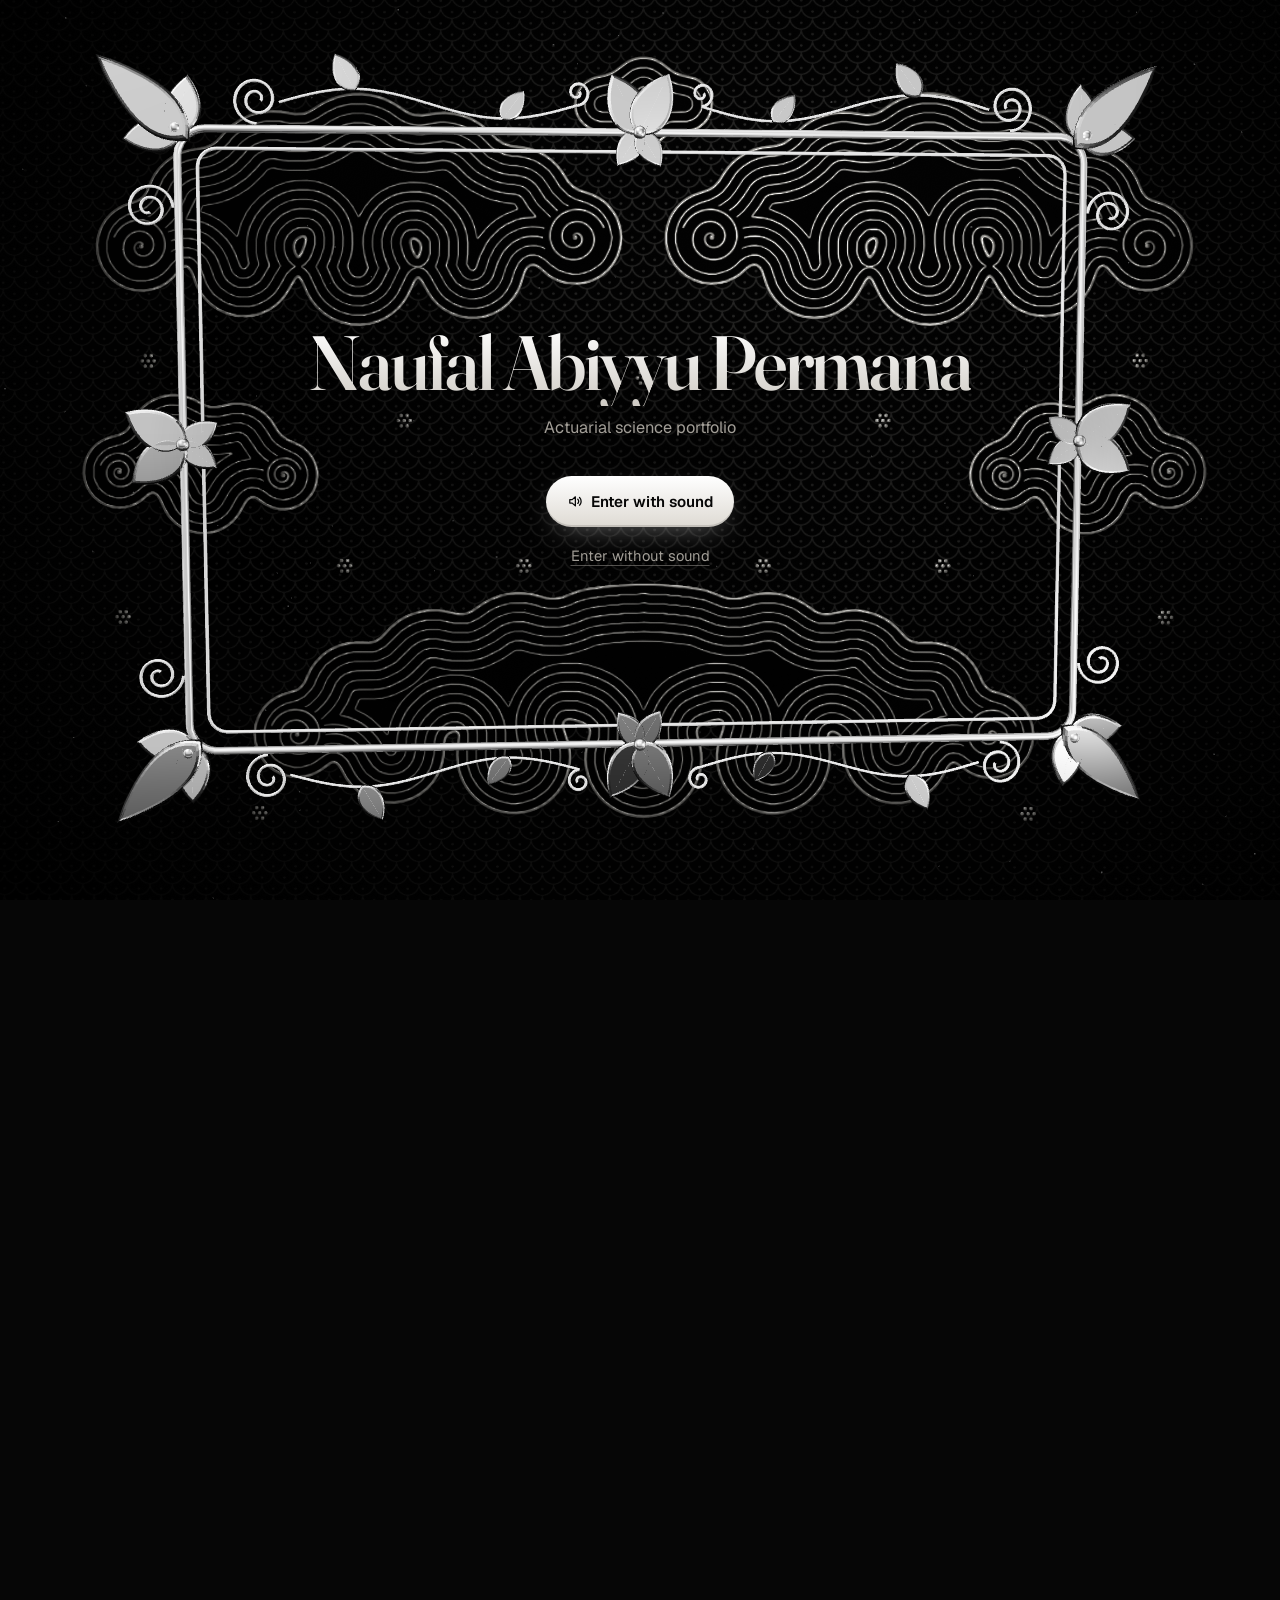
<file: index.html>
<!doctype html>
<html lang="en">
<head>
<meta charset="utf-8">
<meta name="viewport" content="width=device-width, initial-scale=1, viewport-fit=cover">
<title>Naufal Abiyyu Permana | Actuarial Science Portfolio</title>
<meta name="description" content="Portfolio of Naufal Abiyyu Permana, an Actuarial Science undergraduate at Universitas Negeri Surabaya working on extreme value theory, copula models, and time series.">
<meta name="author" content="Naufal Abiyyu Permana">
<meta name="theme-color" content="#060606">
<link rel="canonical" href="https://nap-290806.github.io/">
<meta property="og:type" content="profile">
<meta property="og:title" content="Naufal Abiyyu Permana | Actuarial Science Portfolio">
<meta property="og:description" content="Portfolio of Naufal Abiyyu Permana, an Actuarial Science undergraduate at Universitas Negeri Surabaya working on extreme value theory, copula models, and time series.">
<meta property="og:url" content="https://nap-290806.github.io/">
<meta property="og:image" content="https://nap-290806.github.io/og.jpg?v=7.1">
<meta property="og:image:width" content="1200">
<meta property="og:image:height" content="630">
<meta property="og:image:alt" content="Portfolio of Naufal Abiyyu Permana: his name and ID card over a black and white batik pattern">
<meta name="twitter:image" content="https://nap-290806.github.io/og.jpg?v=7.1">
<meta name="twitter:card" content="summary_large_image">
<link rel="icon" href="favicon.svg" type="image/svg+xml">
<link rel="preload" href="fraunces.woff2" as="font" type="font/woff2" crossorigin>
<link rel="preload" href="geist.woff2" as="font" type="font/woff2" crossorigin>
<link rel="stylesheet" href="styles.css?v=7.1">
<script>document.documentElement.classList.add('gated');setTimeout(function(){if(window.__napBooted)return;var l=document.getElementById('loader');if(l)l.parentNode.removeChild(l);var r=document.documentElement;r.classList.remove('gated');r.classList.add('no-webgl');},15000);</script>
<script type="application/ld+json">{"@context":"https://schema.org","@type":"Person","name":"Naufal Abiyyu Permana","url":"https://nap-290806.github.io/","jobTitle":"Actuarial Science undergraduate","affiliation":{"@type":"CollegeOrUniversity","name":"Universitas Negeri Surabaya"},"address":{"@type":"PostalAddress","addressLocality":"Surabaya","addressRegion":"East Java","addressCountry":"ID"},"sameAs":["https://www.linkedin.com/in/naufal-abiyyu-permana/","https://orcid.org/0009-0002-7628-0830"],"knowsAbout":["Actuarial science","Extreme value theory","Copula models","Time series analysis","Risk analysis"]}</script>
</head>
<body>
<a class="skip" href="#about">Skip to content</a>
<canvas id="scene" aria-hidden="true" data-v="7.1" data-ground="batik-ground.svg?v=7.1"></canvas>

<div id="loader" role="dialog" aria-modal="true" aria-labelledby="gate-title" aria-describedby="gate-sub">
  <div class="gate" id="gate">
    <p class="gate-name" id="gate-title">Naufal Abiyyu Permana</p>
    <p class="gate-sub" id="gate-sub">Actuarial science portfolio</p>
    <div class="gate-actions">
      <button class="btn btn-solid gate-go" type="button" id="enter-sound"><svg class="ic" viewBox="0 0 24 24" aria-hidden="true"><path d="M4 9.500v5h3.500L12 18.500v-13L7.500 9.500Z"/><path d="M15.500 9a4.200 4.200 0 0 1 0 6M18 6.500a7.800 7.800 0 0 1 0 11"/></svg><span>Enter with sound</span></button>
      <button class="gate-quiet" type="button" id="enter-quiet">Enter without sound</button>
    </div>
  </div>
  <div class="count" id="count" hidden>
    <p class="loader-num" aria-hidden="true"><span id="loader-count">0</span><span class="loader-pct">%</span></p>
    <div class="loader-bar" aria-hidden="true"><i id="loader-fill"></i></div>
    <p class="loader-note" role="status">Loading the portfolio</p>
  </div>
</div>

<header class="nav glass liquid" id="nav">
  <a class="nav-brand" href="#top" aria-label="Back to top">NAP</a>
  <nav class="liquid-track" aria-label="Sections">
    <a href="#about" draggable="false">About</a>
    <a href="#research" draggable="false">Research</a>
    <a href="#experience" draggable="false">Experience</a>
    <a href="#credentials" draggable="false">Credentials</a>
    <a href="#contact" draggable="false">Contact</a>
  </nav>
  <button class="nav-sound" type="button" id="sound" aria-pressed="true" aria-label="Sound effects"><svg class="ic" viewBox="0 0 24 24" aria-hidden="true"><path d="M4 9.500v5h3.500L12 18.500v-13L7.500 9.500Z"/><path class="snd-on" d="M15.500 9a4.200 4.200 0 0 1 0 6M18 6.500a7.800 7.800 0 0 1 0 11"/><path class="snd-off" d="m15.500 9.500 5 5m0-5-5 5"/></svg></button>
  <a class="nav-cv" href="Naufal_Abiyyu_Permana_CV.pdf" download aria-label="Download CV (PDF)"><svg class="ic" viewBox="0 0 24 24" aria-hidden="true"><path d="M12 4v11m0 0-4.5-4.5M12 15l4.5-4.5M5 19.5h14"/></svg><span>CV</span></a>
  <span class="lens" aria-hidden="true"></span>
</header>

<main>
<section class="hero" id="top" data-batik="garuda">
  <div class="wrap hero-grid">
    <div class="hero-copy">
      <h1 class="hero-name" id="hero-name"><span class="line">Naufal Abiyyu</span> <span class="line">Permana</span></h1>
      <p class="hero-lede">Actuarial science student at Universitas Negeri Surabaya. I model risk with statistics: extreme values, copulas, and time series.</p>
      <div class="hero-cta">
        <a class="btn btn-solid" href="#research" data-spring>See my research</a>
        <a class="btn glass" href="Naufal_Abiyyu_Permana_CV.pdf" download data-spring><svg class="ic" viewBox="0 0 24 24" aria-hidden="true"><path d="M12 4v11m0 0-4.5-4.5M12 15l4.5-4.5M5 19.5h14"/></svg><span>Download CV</span></a>
      </div>
      <p class="hero-open"><i aria-hidden="true"></i>Open to internships in insurance, pension funds, and risk analysis</p>
    </div>
  </div>
  <div class="lanyard" id="lanyard">
    <div class="lanyard-swing">
      <span class="strap" aria-hidden="true"></span>
      <span class="clip" aria-hidden="true"></span>
      <article class="idcard glass" aria-label="Student ID card">
        <img class="id-photo" src="profile.webp?v=7.1" width="800" height="800" alt="Portrait of Naufal Abiyyu Permana in front of the GKN Surabaya building" decoding="async">
        <div class="id-body">
          <p class="id-name">Naufal Abiyyu Permana</p>
          <p class="id-role">Actuarial Science, Universitas Negeri Surabaya</p>
          <dl class="id-meta">
            <div><dt>LinkedIn</dt><dd><a class="id-link" href="https://www.linkedin.com/in/naufal-abiyyu-permana/" target="_blank" rel="noopener" aria-label="LinkedIn profile of Naufal Abiyyu Permana (opens in a new tab)">naufal-abiyyu-permana<svg class="ic" viewBox="0 0 24 24" aria-hidden="true"><path d="M9 6h9v9M18 6 6.5 17.5"/></svg></a></dd></div>
            <div><dt>Class of</dt><dd>2028, expected</dd></div>
          </dl>
        </div>
        <span class="id-holo" aria-hidden="true"></span>
      </article>
    </div>
  </div>
</section>

<div class="marquee" aria-hidden="true"><div class="mq-track"><span>Extreme value theory</span><svg class="mq-star" viewBox="0 0 24 24" aria-hidden="true"><ellipse cx="7.6" cy="7.6" rx="5.4" ry="3" transform="rotate(45 7.6 7.6)"/><ellipse cx="16.4" cy="7.6" rx="5.4" ry="3" transform="rotate(-45 16.4 7.6)"/><ellipse cx="7.6" cy="16.4" rx="5.4" ry="3" transform="rotate(-45 7.6 16.4)"/><ellipse cx="16.4" cy="16.4" rx="5.4" ry="3" transform="rotate(45 16.4 16.4)"/><circle cx="12" cy="12" r="1.5"/></svg><span>Copula models</span><svg class="mq-star" viewBox="0 0 24 24" aria-hidden="true"><ellipse cx="7.6" cy="7.6" rx="5.4" ry="3" transform="rotate(45 7.6 7.6)"/><ellipse cx="16.4" cy="7.6" rx="5.4" ry="3" transform="rotate(-45 16.4 7.6)"/><ellipse cx="7.6" cy="16.4" rx="5.4" ry="3" transform="rotate(-45 7.6 16.4)"/><ellipse cx="16.4" cy="16.4" rx="5.4" ry="3" transform="rotate(45 16.4 16.4)"/><circle cx="12" cy="12" r="1.5"/></svg><span>Bayesian networks</span><svg class="mq-star" viewBox="0 0 24 24" aria-hidden="true"><ellipse cx="7.6" cy="7.6" rx="5.4" ry="3" transform="rotate(45 7.6 7.6)"/><ellipse cx="16.4" cy="7.6" rx="5.4" ry="3" transform="rotate(-45 16.4 7.6)"/><ellipse cx="7.6" cy="16.4" rx="5.4" ry="3" transform="rotate(-45 7.6 16.4)"/><ellipse cx="16.4" cy="16.4" rx="5.4" ry="3" transform="rotate(45 16.4 16.4)"/><circle cx="12" cy="12" r="1.5"/></svg><span>Time series</span><svg class="mq-star" viewBox="0 0 24 24" aria-hidden="true"><ellipse cx="7.6" cy="7.6" rx="5.4" ry="3" transform="rotate(45 7.6 7.6)"/><ellipse cx="16.4" cy="7.6" rx="5.4" ry="3" transform="rotate(-45 16.4 7.6)"/><ellipse cx="7.6" cy="16.4" rx="5.4" ry="3" transform="rotate(-45 7.6 16.4)"/><ellipse cx="16.4" cy="16.4" rx="5.4" ry="3" transform="rotate(45 16.4 16.4)"/><circle cx="12" cy="12" r="1.5"/></svg><span>Survival models</span><svg class="mq-star" viewBox="0 0 24 24" aria-hidden="true"><ellipse cx="7.6" cy="7.6" rx="5.4" ry="3" transform="rotate(45 7.6 7.6)"/><ellipse cx="16.4" cy="7.6" rx="5.4" ry="3" transform="rotate(-45 16.4 7.6)"/><ellipse cx="7.6" cy="16.4" rx="5.4" ry="3" transform="rotate(-45 7.6 16.4)"/><ellipse cx="16.4" cy="16.4" rx="5.4" ry="3" transform="rotate(45 16.4 16.4)"/><circle cx="12" cy="12" r="1.5"/></svg><span>Risk theory</span><svg class="mq-star" viewBox="0 0 24 24" aria-hidden="true"><ellipse cx="7.6" cy="7.6" rx="5.4" ry="3" transform="rotate(45 7.6 7.6)"/><ellipse cx="16.4" cy="7.6" rx="5.4" ry="3" transform="rotate(-45 16.4 7.6)"/><ellipse cx="7.6" cy="16.4" rx="5.4" ry="3" transform="rotate(-45 7.6 16.4)"/><ellipse cx="16.4" cy="16.4" rx="5.4" ry="3" transform="rotate(45 16.4 16.4)"/><circle cx="12" cy="12" r="1.5"/></svg><span>Interest theory</span><svg class="mq-star" viewBox="0 0 24 24" aria-hidden="true"><ellipse cx="7.6" cy="7.6" rx="5.4" ry="3" transform="rotate(45 7.6 7.6)"/><ellipse cx="16.4" cy="7.6" rx="5.4" ry="3" transform="rotate(-45 16.4 7.6)"/><ellipse cx="7.6" cy="16.4" rx="5.4" ry="3" transform="rotate(-45 7.6 16.4)"/><ellipse cx="16.4" cy="16.4" rx="5.4" ry="3" transform="rotate(45 16.4 16.4)"/><circle cx="12" cy="12" r="1.5"/></svg><span>Multiple linear regression</span><svg class="mq-star" viewBox="0 0 24 24" aria-hidden="true"><ellipse cx="7.6" cy="7.6" rx="5.4" ry="3" transform="rotate(45 7.6 7.6)"/><ellipse cx="16.4" cy="7.6" rx="5.4" ry="3" transform="rotate(-45 16.4 7.6)"/><ellipse cx="7.6" cy="16.4" rx="5.4" ry="3" transform="rotate(-45 7.6 16.4)"/><ellipse cx="16.4" cy="16.4" rx="5.4" ry="3" transform="rotate(45 16.4 16.4)"/><circle cx="12" cy="12" r="1.5"/></svg><span>Monte Carlo simulation</span><svg class="mq-star" viewBox="0 0 24 24" aria-hidden="true"><ellipse cx="7.6" cy="7.6" rx="5.4" ry="3" transform="rotate(45 7.6 7.6)"/><ellipse cx="16.4" cy="7.6" rx="5.4" ry="3" transform="rotate(-45 16.4 7.6)"/><ellipse cx="7.6" cy="16.4" rx="5.4" ry="3" transform="rotate(-45 7.6 16.4)"/><ellipse cx="16.4" cy="16.4" rx="5.4" ry="3" transform="rotate(45 16.4 16.4)"/><circle cx="12" cy="12" r="1.5"/></svg><span>Extreme value theory</span><svg class="mq-star" viewBox="0 0 24 24" aria-hidden="true"><ellipse cx="7.6" cy="7.6" rx="5.4" ry="3" transform="rotate(45 7.6 7.6)"/><ellipse cx="16.4" cy="7.6" rx="5.4" ry="3" transform="rotate(-45 16.4 7.6)"/><ellipse cx="7.6" cy="16.4" rx="5.4" ry="3" transform="rotate(-45 7.6 16.4)"/><ellipse cx="16.4" cy="16.4" rx="5.4" ry="3" transform="rotate(45 16.4 16.4)"/><circle cx="12" cy="12" r="1.5"/></svg><span>Copula models</span><svg class="mq-star" viewBox="0 0 24 24" aria-hidden="true"><ellipse cx="7.6" cy="7.6" rx="5.4" ry="3" transform="rotate(45 7.6 7.6)"/><ellipse cx="16.4" cy="7.6" rx="5.4" ry="3" transform="rotate(-45 16.4 7.6)"/><ellipse cx="7.6" cy="16.4" rx="5.4" ry="3" transform="rotate(-45 7.6 16.4)"/><ellipse cx="16.4" cy="16.4" rx="5.4" ry="3" transform="rotate(45 16.4 16.4)"/><circle cx="12" cy="12" r="1.5"/></svg><span>Bayesian networks</span><svg class="mq-star" viewBox="0 0 24 24" aria-hidden="true"><ellipse cx="7.6" cy="7.6" rx="5.4" ry="3" transform="rotate(45 7.6 7.6)"/><ellipse cx="16.4" cy="7.6" rx="5.4" ry="3" transform="rotate(-45 16.4 7.6)"/><ellipse cx="7.6" cy="16.4" rx="5.4" ry="3" transform="rotate(-45 7.6 16.4)"/><ellipse cx="16.4" cy="16.4" rx="5.4" ry="3" transform="rotate(45 16.4 16.4)"/><circle cx="12" cy="12" r="1.5"/></svg><span>Time series</span><svg class="mq-star" viewBox="0 0 24 24" aria-hidden="true"><ellipse cx="7.6" cy="7.6" rx="5.4" ry="3" transform="rotate(45 7.6 7.6)"/><ellipse cx="16.4" cy="7.6" rx="5.4" ry="3" transform="rotate(-45 16.4 7.6)"/><ellipse cx="7.6" cy="16.4" rx="5.4" ry="3" transform="rotate(-45 7.6 16.4)"/><ellipse cx="16.4" cy="16.4" rx="5.4" ry="3" transform="rotate(45 16.4 16.4)"/><circle cx="12" cy="12" r="1.5"/></svg><span>Survival models</span><svg class="mq-star" viewBox="0 0 24 24" aria-hidden="true"><ellipse cx="7.6" cy="7.6" rx="5.4" ry="3" transform="rotate(45 7.6 7.6)"/><ellipse cx="16.4" cy="7.6" rx="5.4" ry="3" transform="rotate(-45 16.4 7.6)"/><ellipse cx="7.6" cy="16.4" rx="5.4" ry="3" transform="rotate(-45 7.6 16.4)"/><ellipse cx="16.4" cy="16.4" rx="5.4" ry="3" transform="rotate(45 16.4 16.4)"/><circle cx="12" cy="12" r="1.5"/></svg><span>Risk theory</span><svg class="mq-star" viewBox="0 0 24 24" aria-hidden="true"><ellipse cx="7.6" cy="7.6" rx="5.4" ry="3" transform="rotate(45 7.6 7.6)"/><ellipse cx="16.4" cy="7.6" rx="5.4" ry="3" transform="rotate(-45 16.4 7.6)"/><ellipse cx="7.6" cy="16.4" rx="5.4" ry="3" transform="rotate(-45 7.6 16.4)"/><ellipse cx="16.4" cy="16.4" rx="5.4" ry="3" transform="rotate(45 16.4 16.4)"/><circle cx="12" cy="12" r="1.5"/></svg><span>Interest theory</span><svg class="mq-star" viewBox="0 0 24 24" aria-hidden="true"><ellipse cx="7.6" cy="7.6" rx="5.4" ry="3" transform="rotate(45 7.6 7.6)"/><ellipse cx="16.4" cy="7.6" rx="5.4" ry="3" transform="rotate(-45 16.4 7.6)"/><ellipse cx="7.6" cy="16.4" rx="5.4" ry="3" transform="rotate(-45 7.6 16.4)"/><ellipse cx="16.4" cy="16.4" rx="5.4" ry="3" transform="rotate(45 16.4 16.4)"/><circle cx="12" cy="12" r="1.5"/></svg><span>Multiple linear regression</span><svg class="mq-star" viewBox="0 0 24 24" aria-hidden="true"><ellipse cx="7.6" cy="7.6" rx="5.4" ry="3" transform="rotate(45 7.6 7.6)"/><ellipse cx="16.4" cy="7.6" rx="5.4" ry="3" transform="rotate(-45 16.4 7.6)"/><ellipse cx="7.6" cy="16.4" rx="5.4" ry="3" transform="rotate(-45 7.6 16.4)"/><ellipse cx="16.4" cy="16.4" rx="5.4" ry="3" transform="rotate(45 16.4 16.4)"/><circle cx="12" cy="12" r="1.5"/></svg><span>Monte Carlo simulation</span><svg class="mq-star" viewBox="0 0 24 24" aria-hidden="true"><ellipse cx="7.6" cy="7.6" rx="5.4" ry="3" transform="rotate(45 7.6 7.6)"/><ellipse cx="16.4" cy="7.6" rx="5.4" ry="3" transform="rotate(-45 16.4 7.6)"/><ellipse cx="7.6" cy="16.4" rx="5.4" ry="3" transform="rotate(-45 7.6 16.4)"/><ellipse cx="16.4" cy="16.4" rx="5.4" ry="3" transform="rotate(45 16.4 16.4)"/><circle cx="12" cy="12" r="1.5"/></svg></div></div>

<section class="sec" id="about" data-batik="kawung">
  <div class="wrap">
    <h2 class="h2" data-reveal>About</h2>
    <div class="about-grid">
      <div class="panel glass about-text" data-reveal>
        <p class="lead">I'm a fifth-semester Actuarial Science undergraduate at Universitas Negeri Surabaya (UNESA), expected to graduate in January 2028.</p>
        <p>My current research applies extreme value theory and copula models to climate extremes. In UNESA's 2026 Academic Research Mobility Program I fitted GEV distributions to seasonal temperature maxima from seven West Java stations and compared a Gaussian copula with a Dynamic Copula Bayesian Network. I wrote the manuscript as first author, and it is now under peer review.</p>
        <p>I work mainly in Python and R, with Excel, SPSS, and LaTeX alongside. I plan to sit the Society of Actuaries of Indonesia (PAI) exams, and I'm looking for internships in life and general insurance, pension funds, or risk analysis and financial system stability.</p>
      </div>
      <dl class="facts">
        <div class="fact glass" data-reveal data-spring><dt><span class="fact-v">3.89</span><span class="fact-u">/ 4.00</span></dt><dd>GPA, with A grades in Actuarial Mathematics, Life Insurance, Survival Models, and Risk Theory</dd></div>
        <div class="fact glass" data-reveal data-spring><dt><span class="fact-v">5th</span><span class="fact-u">semester</span></dt><dd>of the Actuarial Science program at Universitas Negeri Surabaya</dd></div>
        <div class="fact glass" data-reveal data-spring><dt><span class="fact-v">Jan 2028</span></dt><dd>expected graduation</dd></div>
        <div class="fact glass" data-reveal data-spring><dt><span class="fact-v">Surabaya</span></dt><dd>East Java, Indonesia</dd></div>
      </dl>
    </div>
  </div>
</section>

<section class="sec" id="research" data-batik="parang">
  <div class="wrap">
    <div class="sec-head">
      <h2 class="h2" data-reveal>Research and analysis</h2>
      
<div class="tabs glass liquid">
  <div class="liquid-track" role="tablist" aria-label="Research and competitions">
    <button class="tab" type="button" role="tab" id="tab-research" aria-controls="panel-research" aria-selected="true" tabindex="0">Research (5)</button><button class="tab" type="button" role="tab" id="tab-competitions" aria-controls="panel-competitions" aria-selected="false" tabindex="-1">Competitions (2)</button>
  </div>
  <span class="lens" aria-hidden="true"></span>
</div>
    </div>
    <div class="cards" role="tabpanel" id="panel-research" aria-labelledby="tab-research">
<article class="card glass card-feature" data-spring data-reveal data-card="copula">
  <p class="card-kind">First-author manuscript, under peer review</p>
  <h3 class="card-title">Joint temperature extremes across West Java</h3>
  <p class="card-sum">Do hot extremes at one West Java station tell you about the others? I fitted GEV distributions station by station, then compared a Gaussian copula with a Dynamic Copula Bayesian Network.</p>
  <p class="fig"><span class="fig-v">98.8%</span><span class="fig-l">of 500 bootstrap resamples recovered the Bandung-Sukabumi link</span></p>
  <ul class="tags"><li>Extreme value theory</li><li>Copulas</li><li>Bayesian networks</li><li>Bootstrap</li></ul>
  <button class="card-more" type="button" data-open="copula" aria-haspopup="dialog">Read the details</button>
</article>
<article class="card glass" data-spring data-reveal data-card="varima">
  <p class="card-kind">Co-authored manuscript, prepared for Jurnal Gaussian</p>
  <h3 class="card-title">Forecasting US inflation and unemployment with VARIMA</h3>
  <p class="card-sum">A two-stage VARIMA model on monthly consumer price and unemployment data from FRED, framed around SDG 1 (no poverty).</p>
  <p class="fig"><span class="fig-v">244</span><span class="fig-l">monthly observations, January 2006 to April 2026</span></p>
  <ul class="tags"><li>Time series</li><li>VARIMA</li><li>Granger causality</li></ul>
  <button class="card-more" type="button" data-open="varima" aria-haspopup="dialog">Read the details</button>
</article>
<article class="card glass" data-spring data-reveal data-card="pension">
  <p class="card-kind">Team paper, Actuarial Insight Competition 2026</p>
  <h3 class="card-title">Is a fully funded pension plan enough for its members?</h3>
  <p class="card-sum">Benefit adequacy in Dana Pensiun Bank Indonesia Iuran Pasti (DAPENBI IP), a defined-contribution plan, measured for individual participants instead of the fund as a whole.</p>
  <p class="fig"><span class="fig-v">26.7%</span><span class="fig-l">adequacy ratio for a representative staff member retiring at 46</span></p>
  <ul class="tags"><li>Pension funds</li><li>Monte Carlo simulation</li><li>Mortality tables</li></ul>
  <button class="card-more" type="button" data-open="pension" aria-haspopup="dialog">Read the details</button>
</article>
<article class="card glass" data-spring data-reveal data-card="poverty">
  <p class="card-kind">Sole-author manuscript</p>
  <h3 class="card-title">Poverty rates across Indonesia's 38 provinces</h3>
  <p class="card-sum">An exploratory analysis of the March 2026 provincial poverty headcount ratio from Statistics Indonesia (BPS), asking which summary statistic describes it fairly.</p>
  <p class="fig"><span class="fig-v">1.48</span><span class="fig-l">skewness of the raw data, cut to 0.36 by a log transformation</span></p>
  <ul class="tags"><li>Exploratory data analysis</li><li>Robust estimators</li><li>Outlier detection</li></ul>
  <button class="card-more" type="button" data-open="poverty" aria-haspopup="dialog">Read the details</button>
</article>
<article class="card glass" data-spring data-reveal data-card="bbca">
  <p class="card-kind">Individual course project, Linear Regression</p>
  <h3 class="card-title">What moves BBCA's share price?</h3>
  <p class="card-sum">A multiple linear regression of Bank Central Asia's quarterly share price on PER, ROE, EPS, and the IDR/USD exchange rate.</p>
  <p class="fig"><span class="fig-v">79.7%</span><span class="fig-l">of variance explained over 31 quarters (adjusted R² = 0.797)</span></p>
  <ul class="tags"><li>Multiple linear regression</li><li>Model diagnostics</li></ul>
  <button class="card-more" type="button" data-open="bbca" aria-haspopup="dialog">Read the details</button>
</article></div>
    <div class="cards" role="tabpanel" id="panel-competitions" aria-labelledby="tab-competitions" hidden>
<article class="card glass" data-spring data-reveal data-card="kec">
  <p class="card-kind">Top 10, Regional Surabaya, Komunita Economics Championship 2026</p>
  <h3 class="card-title">Highest and best use of a state-owned plot in Surabaya</h3>
  <p class="card-sum">A desk analysis of Aset Embong Kaliasin, a plot on Jl. Basuki Rahmat managed by LMAN, written by team BIMASAKTI for a competition held by the Ministry of Finance with LMAN and DJKN.</p>
  <p class="fig"><span class="fig-v">6,118 m²</span><span class="fig-l">ex-BPPN plot tested against six possible uses</span></p>
  <ul class="tags"><li>Asset management</li><li>Feasibility study</li></ul>
  <button class="card-more" type="button" data-open="kec" aria-haspopup="dialog">Read the details</button>
</article>
<article class="card glass" data-spring data-reveal data-card="digivathon">
  <p class="card-kind">Finalist, DIGIVATHON 2026</p>
  <h3 class="card-title">Sabilulungan, an online-to-offline retail strategy</h3>
  <p class="card-sum">A digital business case for TASCO Minimart in Tasikmalaya, built on MSME partnerships, for the competition run by DIGNITY at Universitas Pendidikan Indonesia.</p>
  <p class="fig"><span class="fig-v">8</span><span class="fig-l">finalist teams reached the final pitching round</span></p>
  <ul class="tags"><li>Financial forecasting</li><li>Market sizing</li></ul>
  <button class="card-more" type="button" data-open="digivathon" aria-haspopup="dialog">Read the details</button>
</article></div>
    
<template id="tpl-copula">
  <p class="sheet-kind">First-author manuscript, under peer review. July to September 2026</p>
  <h3 class="sheet-title">Joint temperature extremes across West Java</h3>
  <p class="sheet-sum">Do hot extremes at one West Java station tell you about the others? I fitted GEV distributions station by station, then compared a Gaussian copula with a Dynamic Copula Bayesian Network.</p>
  <p class="fig fig-sheet"><span class="fig-v">98.8%</span><span class="fig-l">of 500 bootstrap resamples recovered the Bandung-Sukabumi link</span></p>
  <ul class="sheet-points"><li>Fitted GEV distributions to 52 seasonal block maxima per station, taken from 26 years of NASA POWER daily temperature data across 7 stations. All 7 passed Kolmogorov-Smirnov tests (p &gt; 0.69).</li><li>Built a Gaussian copula baseline and a Dynamic Copula Bayesian Network in Python: hill-climbing with BIC, 4 copula families, 3 time slices. The learned network kept 9 edges out of 21 station pairs.</li><li>Checked stability with 500 bootstrap replications (mean 9.09 edges, SD 1.02).</li><li>Estimated 2, 5, and 10-year return levels.</li><li>Carried out in the Academic Research Mobility Program at Universitas Negeri Surabaya. The manuscript passed editorial desk review and is now under peer review.</li></ul>
  <p class="sheet-tools"><span>Tools</span> Python (pandas, NumPy, SciPy, statsmodels, NetworkX, Matplotlib)</p>
</template>
<template id="tpl-varima">
  <p class="sheet-kind">Co-authored manuscript, prepared for Jurnal Gaussian. November 2026</p>
  <h3 class="sheet-title">Forecasting US inflation and unemployment with VARIMA</h3>
  <p class="sheet-sum">A two-stage VARIMA model on monthly consumer price and unemployment data from FRED, framed around SDG 1 (no poverty).</p>
  <p class="fig fig-sheet"><span class="fig-v">244</span><span class="fig-l">monthly observations, January 2006 to April 2026</span></p>
  <ul class="sheet-points"><li>Data: CPIAUCSL and UNRATE from FRED (Federal Reserve Bank of St. Louis), both seasonally adjusted.</li><li>Chose ARIMA(1,1,3) for CPI and ARIMA(0,1,0) for unemployment by BIC, then fitted a VAR(1) on the innovations.</li><li>Trained on 195 observations (January 2006 to March 2022) and evaluated on 49 (April 2022 to April 2026).</li><li>Ran ADF tests, stability checks, residual diagnostics, Granger causality, and impulse responses with 2,000 bootstrap draws, then produced a 12-month forecast.</li><li>First of three authors. The whole analysis runs from a single R script with a fixed seed, so the numbers reproduce exactly.</li></ul>
  <p class="sheet-tools"><span>Tools</span> R (ggplot2, patchwork)</p>
</template>
<template id="tpl-pension">
  <p class="sheet-kind">Team paper, Actuarial Insight Competition 2026. September 2026</p>
  <h3 class="sheet-title">Is a fully funded pension plan enough for its members?</h3>
  <p class="sheet-sum">Benefit adequacy in Dana Pensiun Bank Indonesia Iuran Pasti (DAPENBI IP), a defined-contribution plan, measured for individual participants instead of the fund as a whole.</p>
  <p class="fig fig-sheet"><span class="fig-v">26.7%</span><span class="fig-l">adequacy ratio for a representative staff member retiring at 46</span></p>
  <ul class="sheet-points"><li>Sources: audited financial statements for 2021 to 2025, the 2025 published report, Indonesian Mortality Table IV (AAJI, 2019), and official inflation and interest rate data.</li><li>Individual member data is not public, so the analysis uses three representative profiles: staff retiring at 46, officials retiring at 58, and staff appointed before 2015 on the old contribution rate.</li><li>Projected balances at retirement of Rp2.16 billion, Rp6.80 billion, and Rp2.56 billion, against living needs with present values of Rp8.09 billion, Rp12.54 billion, and Rp11.71 billion. Adequacy ratios: 26.7%, 54.2%, and 21.8%.</li><li>A 10,000-path Monte Carlo simulation put the probability of a benefit shortfall at 99.99% for the staff profile and 95.4% for officials.</li><li>The proposed package (auto-escalating voluntary contributions, targeted employer top-ups for early retirees, and phased annuitization) lifts adequacy to 42.3% for staff and 75.7% for officials.</li><li>Written with two teammates as team Triple Kids Sigma.</li></ul>
  
</template>
<template id="tpl-poverty">
  <p class="sheet-kind">Sole-author manuscript. 2026</p>
  <h3 class="sheet-title">Poverty rates across Indonesia's 38 provinces</h3>
  <p class="sheet-sum">An exploratory analysis of the March 2026 provincial poverty headcount ratio from Statistics Indonesia (BPS), asking which summary statistic describes it fairly.</p>
  <p class="fig fig-sheet"><span class="fig-v">1.48</span><span class="fig-l">skewness of the raw data, cut to 0.36 by a log transformation</span></p>
  <ul class="sheet-points"><li>The distribution is right-skewed: mean 10.09%, median 9.14%.</li><li>Papua Tengah (30.41%) and Papua Pegunungan (26.34%) sit above the upper fence of 22.33%.</li><li>A logarithmic transformation from Tukey's ladder of powers reduced skewness to 0.36 and removed both outliers.</li><li>Robust centers ranged from 9.14% to 9.61%, and the scaled median absolute deviation (4.97) was smaller than the standard deviation (6.24). The median or a trimmed mean therefore summarizes provincial poverty better than the mean.</li><li>Calculated by hand and verified in R.</li></ul>
  <p class="sheet-tools"><span>Tools</span> R</p>
</template>
<template id="tpl-bbca">
  <p class="sheet-kind">Individual course project, Linear Regression. December 2025</p>
  <h3 class="sheet-title">What moves BBCA's share price?</h3>
  <p class="sheet-sum">A multiple linear regression of Bank Central Asia's quarterly share price on PER, ROE, EPS, and the IDR/USD exchange rate.</p>
  <p class="fig fig-sheet"><span class="fig-v">79.7%</span><span class="fig-l">of variance explained over 31 quarters (adjusted R² = 0.797)</span></p>
  <ul class="sheet-points"><li>Covered 31 quarters, from Q1 2018 to Q3 2025.</li><li>All four predictors were significant at 5% (F = 30.39, p &lt; 0.001). PER, ROE, and IDR/USD had positive effects and EPS a negative one.</li><li>Ran Shapiro-Wilk, Breusch-Pagan, VIF (all below 3.3), and Durbin-Watson diagnostics.</li><li>Flagged positive autocorrelation (DW = 1.24) and proposed Newey-West standard errors as the remedy.</li></ul>
  <p class="sheet-tools"><span>Tools</span> R, IBM SPSS Statistics</p>
</template>
<template id="tpl-kec">
  <p class="sheet-kind">Top 10, Regional Surabaya, Komunita Economics Championship 2026. October 2026</p>
  <h3 class="sheet-title">Highest and best use of a state-owned plot in Surabaya</h3>
  <p class="sheet-sum">A desk analysis of Aset Embong Kaliasin, a plot on Jl. Basuki Rahmat managed by LMAN, written by team BIMASAKTI for a competition held by the Ministry of Finance with LMAN and DJKN.</p>
  <p class="fig fig-sheet"><span class="fig-v">6,118 m²</span><span class="fig-l">ex-BPPN plot tested against six possible uses</span></p>
  <ul class="sheet-points"><li>Co-wrote a 22-page Highest and Best Use analysis that tested six uses against Surabaya's spatial plans (RTRW, RDTR), BPS data, and PMK 144/2020.</li><li>Proposed two phases: interim parking and MSME food containers under a lease, then a mixed-use Kaliasin Hub under a utilization partnership.</li><li>Reported the asset value only as a rough indication, because no official valuation was available.</li><li>Checked the plan on site and presented it in a five-step Asset Storytelling video.</li><li>The team reached the top 10 of Regional Surabaya and advanced to Preliminary Round 2.</li></ul>
  
</template>
<template id="tpl-digivathon">
  <p class="sheet-kind">Finalist, DIGIVATHON 2026. August 2026</p>
  <h3 class="sheet-title">Sabilulungan, an online-to-offline retail strategy</h3>
  <p class="sheet-sum">A digital business case for TASCO Minimart in Tasikmalaya, built on MSME partnerships, for the competition run by DIGNITY at Universitas Pendidikan Indonesia.</p>
  <p class="fig fig-sheet"><span class="fig-v">8</span><span class="fig-l">finalist teams reached the final pitching round</span></p>
  <ul class="sheet-points"><li>Served as CFO and data analyst in a three-person team.</li><li>Co-built the CAPEX plan, revenue projections, and TAM-SAM-SOM market sizing for the strategic proposal and pitch deck.</li></ul>
  
</template>
  </div>
</section>

<section class="sec" id="experience" data-batik="truntum">
  <div class="wrap">
    <h2 class="h2" data-reveal>Experience and education</h2>
    <div class="exp-grid">
      <ol class="timeline">
        <li class="tl-item glass" data-reveal data-spring><p class="tl-when">February 2026 to present</p><h3 class="tl-role">Member, Regional Surabaya</h3><p class="tl-org">Komunita Kemenkeu</p><p class="tl-text">Komunitas #UangKita is the Ministry of Finance community for state finance literacy. Through it I took part in KEC 2026 and the Economic Insight Series group discussion with Bank Indonesia.</p></li>
        <li class="tl-item glass" data-reveal data-spring><p class="tl-when">July to September 2026</p><h3 class="tl-role">Undergraduate Researcher</h3><p class="tl-org">Universitas Negeri Surabaya, Academic Research Mobility Program</p><p class="tl-text">Modeled joint temperature extremes across seven West Java stations and wrote the manuscript as first author.</p></li>
        <li class="tl-item glass" data-reveal data-spring><p class="tl-when">April to May 2026</p><h3 class="tl-role">Financial Mathematics Tutor</h3><p class="tl-org">HMP Sains Aktuaria UNESA, SMART 2026</p><p class="tl-text">Selected on academic merit to tutor first-year actuarial students in a four-week review program. Covered interest, time value of money, annuities, amortization and sinking fund schedules, and yield rates.</p></li>
        <li class="tl-item glass" data-reveal data-spring><p class="tl-when">January to April 2026</p><h3 class="tl-role">Academic Assistant, Program Accreditation</h3><p class="tl-org">Universitas Negeri Surabaya</p><p class="tl-text">Drafted semester learning plans, assessment rubrics, and exam blueprints with faculty. The program earned a &quot;Baik&quot; (Good) rating from LAMSAMA, valid from April 2026 to March 2031.</p></li>
      </ol>
      <aside class="panel glass edu" data-reveal>
        <p class="tl-when">August 2024 to January 2028 (expected)</p>
        <h3 class="tl-role">Universitas Negeri Surabaya</h3>
        <p class="tl-org">Bachelor of Science in Actuarial Science</p>
        <p class="edu-gpa"><span>3.89 / 4.00</span> GPA</p>
        <p class="tl-text"><strong>Relevant coursework.</strong> Actuarial Mathematics, Actuarial Financial Mathematics, Life Insurance, Survival Models, Risk Theory, Stochastic Processes, Time Series Analysis, Linear Regression, Mathematical Statistics, Actuarial Accounting.</p>
      </aside>
    </div>
  </div>
</section>

<section class="sec" id="credentials" data-batik="megamendung">
  <div class="wrap">
    <div class="sec-head">
      <h2 class="h2" data-reveal>Credentials</h2>
      
<div class="tabs glass liquid">
  <div class="liquid-track" role="tablist" aria-label="Credentials">
    <button class="tab" type="button" role="tab" id="tab-certs" aria-controls="panel-certs" aria-selected="true" tabindex="0">Certifications</button><button class="tab" type="button" role="tab" id="tab-finance" aria-controls="panel-finance" aria-selected="false" tabindex="-1"><span class="t-long">Finance sector training</span><span class="t-short">Finance</span></button><button class="tab" type="button" role="tab" id="tab-awards" aria-controls="panel-awards" aria-selected="false" tabindex="-1"><span class="t-long">Roles and awards</span><span class="t-short">Roles &amp; awards</span></button>
  </div>
  <span class="lens" aria-hidden="true"></span>
</div>
    </div>
    
    <div class="cred" role="tabpanel" id="panel-certs" aria-labelledby="tab-certs">
      <div class="cert-grid">
<button class="cert glass" type="button" data-spring data-reveal data-zoom="cert-iblu-full.webp?v=7.1" data-w="2000" data-h="1414" data-title="Certified Data Analyst Using Microsoft Excel" data-meta="IBLU Academy, October 2026. Certificate ID HOVc-jqx4">
  <span class="cert-img"><img src="cert-iblu.webp?v=7.1" srcset="cert-iblu.webp?v=7.1 640w, cert-iblu-full.webp?v=7.1 2000w" sizes="(max-width: 640px) 46vw, 300px" width="640" height="452" loading="lazy" decoding="async" alt="Certificate: Certified Data Analyst Using Microsoft Excel"></span>
  <span class="cert-title">Certified Data Analyst Using Microsoft Excel</span>
  <span class="cert-meta">IBLU Academy, October 2026. Certificate ID HOVc-jqx4</span>
</button>
<button class="cert glass" type="button" data-spring data-reveal data-zoom="cert-aws-full.webp?v=7.1" data-w="2000" data-h="1545" data-title="AWS Cloud Practitioner Essentials" data-meta="AWS Training &amp; Certification, course completion, July 2026">
  <span class="cert-img"><img src="cert-aws.webp?v=7.1" srcset="cert-aws.webp?v=7.1 640w, cert-aws-full.webp?v=7.1 2000w" sizes="(max-width: 640px) 46vw, 300px" width="640" height="495" loading="lazy" decoding="async" alt="Certificate: AWS Cloud Practitioner Essentials"></span>
  <span class="cert-title">AWS Cloud Practitioner Essentials</span>
  <span class="cert-meta">AWS Training &amp; Certification, course completion, July 2026</span>
</button></div>
      <ul class="cred-list panel glass" data-tabitem><li><span class="cred-a">Seven Anthropic courses</span><span class="cred-b">AI Fluency (for Students, for Educators, for Small Businesses), Claude 101, Claude Code 101, Claude Platform 101, Introduction to Claude Cowork. 2026</span></li><li><span class="cred-a">Public Speaking for Beginners</span><span class="cred-b">Grownesa, Universitas Negeri Surabaya. September 2026</span></li><li><span class="cred-a">Public Speaking: Master Your Voice</span><span class="cred-b">Motiva Center. July 2026</span></li></ul>
    </div>
    <div class="cred" role="tabpanel" id="panel-finance" aria-labelledby="tab-finance" hidden>
      <div class="cert-grid">
<button class="cert glass" type="button" data-spring data-reveal data-zoom="cert-ojk-full.webp?v=7.1" data-w="1240" data-h="1753" data-title="Risk &amp; Governance Summit 2026" data-meta="Financial Services Authority (OJK), Jakarta, July 2026">
  <span class="cert-img"><img src="cert-ojk.webp?v=7.1" srcset="cert-ojk.webp?v=7.1 640w, cert-ojk-full.webp?v=7.1 1240w" sizes="(max-width: 640px) 46vw, 300px" width="640" height="905" loading="lazy" decoding="async" alt="Certificate: Risk &amp; Governance Summit 2026"></span>
  <span class="cert-title">Risk &amp; Governance Summit 2026</span>
  <span class="cert-meta">Financial Services Authority (OJK), Jakarta, July 2026</span>
</button>
<button class="cert glass" type="button" data-spring data-reveal data-zoom="cert-lps-full.webp?v=7.1" data-w="1600" data-h="1132" data-title="LPS Call for Research 2026" data-meta="Banking research writing seminar, Indonesia Deposit Insurance Corporation (LPS), July 2026">
  <span class="cert-img"><img src="cert-lps.webp?v=7.1" srcset="cert-lps.webp?v=7.1 640w, cert-lps-full.webp?v=7.1 1600w" sizes="(max-width: 640px) 46vw, 300px" width="640" height="453" loading="lazy" decoding="async" alt="Certificate: LPS Call for Research 2026"></span>
  <span class="cert-title">LPS Call for Research 2026</span>
  <span class="cert-meta">Banking research writing seminar, Indonesia Deposit Insurance Corporation (LPS), July 2026</span>
</button>
<button class="cert glass" type="button" data-spring data-reveal data-zoom="cert-idei-full.webp?v=7.1" data-w="1491" data-h="1055" data-title="National Seminar on Bank Resolution and the LPS Policy Guarantee Program" data-meta="IDEI with LPS, September 2026">
  <span class="cert-img"><img src="cert-idei.webp?v=7.1" srcset="cert-idei.webp?v=7.1 640w, cert-idei-full.webp?v=7.1 1491w" sizes="(max-width: 640px) 46vw, 300px" width="640" height="453" loading="lazy" decoding="async" alt="Certificate: National Seminar on Bank Resolution and the LPS Policy Guarantee Program"></span>
  <span class="cert-title">National Seminar on Bank Resolution and the LPS Policy Guarantee Program</span>
  <span class="cert-meta">IDEI with LPS, September 2026</span>
</button>
<button class="cert glass" type="button" data-spring data-reveal data-zoom="cert-eis-full.webp?v=7.1" data-w="1240" data-h="878" data-title="Economic Insight Series" data-meta="Komunita Regional Surabaya with Bank Indonesia, August 2026">
  <span class="cert-img"><img src="cert-eis.webp?v=7.1" srcset="cert-eis.webp?v=7.1 640w, cert-eis-full.webp?v=7.1 1240w" sizes="(max-width: 640px) 46vw, 300px" width="640" height="453" loading="lazy" decoding="async" alt="Certificate: Economic Insight Series"></span>
  <span class="cert-title">Economic Insight Series</span>
  <span class="cert-meta">Komunita Regional Surabaya with Bank Indonesia, August 2026</span>
</button></div>
      <ul class="cred-list panel glass" data-tabitem><li><span class="cred-a">LPS Call for Research 2026, insurance research writing seminar</span><span class="cred-b">Indonesia Deposit Insurance Corporation (LPS). July 2026</span></li><li><span class="cred-a">Capital Market School, three sessions</span><span class="cred-b">Indonesia Stock Exchange (IDX). June to July 2026</span></li><li><span class="cred-a">Actuarial Skill 2026, &quot;Risk to Reality&quot;</span><span class="cred-b">HMP Sains Aktuaria UNESA. June 2026</span></li><li><span class="cred-a">Industry visits</span><span class="cred-b">Financial Services Authority (OJK) and Indonesia Deposit Insurance Corporation (LPS)</span></li></ul>
    </div>
    <div class="cred" role="tabpanel" id="panel-awards" aria-labelledby="tab-awards" hidden>
      <div class="cert-grid">
<button class="cert glass" type="button" data-spring data-reveal data-zoom="cert-smart-full.webp?v=7.1" data-w="2000" data-h="1414" data-title="Financial Mathematics Tutor, SMART 2026" data-meta="HMP Sains Aktuaria UNESA, April to May 2026">
  <span class="cert-img"><img src="cert-smart.webp?v=7.1" srcset="cert-smart.webp?v=7.1 640w, cert-smart-full.webp?v=7.1 2000w" sizes="(max-width: 640px) 46vw, 300px" width="640" height="453" loading="lazy" decoding="async" alt="Certificate: Financial Mathematics Tutor, SMART 2026"></span>
  <span class="cert-title">Financial Mathematics Tutor, SMART 2026</span>
  <span class="cert-meta">HMP Sains Aktuaria UNESA, April to May 2026</span>
</button>
<button class="cert glass" type="button" data-spring data-reveal data-zoom="cert-digivathon-full.webp?v=7.1" data-w="1240" data-h="876" data-title="DIGIVATHON 2026" data-meta="Certificate of participation, DIGNITY, Universitas Pendidikan Indonesia, August 2026">
  <span class="cert-img"><img src="cert-digivathon.webp?v=7.1" srcset="cert-digivathon.webp?v=7.1 640w, cert-digivathon-full.webp?v=7.1 1240w" sizes="(max-width: 640px) 46vw, 300px" width="640" height="452" loading="lazy" decoding="async" alt="Certificate: DIGIVATHON 2026"></span>
  <span class="cert-title">DIGIVATHON 2026</span>
  <span class="cert-meta">Certificate of participation, DIGNITY, Universitas Pendidikan Indonesia, August 2026</span>
</button></div>
      <ul class="cred-list panel glass" data-tabitem><li><span class="cred-a">Top 10, Regional Surabaya</span><span class="cred-b">Komunita Economics Championship 2026, Ministry of Finance. October 2026</span></li><li><span class="cred-a">Finalist, DIGIVATHON 2026</span><span class="cred-b">One of 8 finalist teams. August 2026</span></li><li><span class="cred-a">1st place, boys' swimming, O2SN Kuningan Regency</span><span class="cred-b">Advanced to the West Java provincial round. May 2023</span></li><li><span class="cred-a">3rd place, Kuningan Swimming Competition</span><span class="cred-b">Boys' 50 m butterfly and 50 m backstroke. October 2023</span></li></ul>
    </div>
  </div>
</section>

<section class="sec" id="toolkit">
  <div class="wrap">
    <h2 class="h2" data-reveal>Toolkit</h2>
    <div class="tool-grid">
      <div class="panel glass tool" data-reveal><h3>Programming</h3><ul><li>Python (pandas, NumPy, SciPy, statsmodels, NetworkX, Matplotlib)</li><li>R (RStudio)</li></ul></div>
      <div class="panel glass tool" data-reveal><h3>Software</h3><ul><li>Microsoft Excel</li><li>IBM SPSS Statistics</li><li>LaTeX (Overleaf)</li></ul></div>
      <div class="panel glass tool" data-reveal><h3>Methods</h3><ul><li>Extreme value theory (GEV)</li><li>Copula models</li><li>Bayesian networks</li><li>Bootstrap</li><li>Multiple linear regression</li><li>Time series analysis</li><li>Survival models</li><li>Interest theory</li></ul></div>
      <div class="panel glass tool" data-reveal><h3>Languages</h3><ul><li>Indonesian (native)</li><li>English</li></ul></div>
    </div>
  </div>
</section>

<section class="sec sec-contact" id="contact" data-batik="garuda">
  <div class="wrap">
    <div class="panel glass contact" data-reveal>
      <h2 class="h2 contact-h">Let's talk about risk</h2>
      <p class="contact-p">I'm open to internships in life and general insurance, pension funds, or risk analysis and financial system stability. Research conversations are welcome too.</p>
      <div class="contact-links">
        <a class="btn btn-solid" href="mailto:naufalabiyyupermanawork@gmail.com" data-spring><svg class="ic" viewBox="0 0 24 24" aria-hidden="true"><rect x="3" y="5.5" width="18" height="13" rx="3"/><path d="m4 8 8 5.5L20 8"/></svg><span>naufalabiyyupermanawork<wbr>@gmail.com</span></a>
        <a class="btn glass" href="https://www.linkedin.com/in/naufal-abiyyu-permana/" target="_blank" rel="noopener" data-spring><span>LinkedIn</span><svg class="ic" viewBox="0 0 24 24" aria-hidden="true"><path d="M9 6h9v9M18 6 6.5 17.5"/></svg></a>
        <a class="btn glass" href="https://orcid.org/0009-0002-7628-0830" target="_blank" rel="noopener" data-spring><span>ORCID 0009-0002-7628-0830</span><svg class="ic" viewBox="0 0 24 24" aria-hidden="true"><path d="M9 6h9v9M18 6 6.5 17.5"/></svg></a>
      </div>
      <p class="contact-cv">CV as PDF: <a href="Naufal_Abiyyu_Permana_CV.pdf" download>one page</a> or <a href="Naufal_Abiyyu_Permana_CV_Extended.pdf" download>two pages, with training and certifications</a>.</p>
    </div>
  </div>
</section>
</main>

<footer class="foot">
  <div class="wrap foot-in">
    <p>© 2026 Naufal Abiyyu Permana</p>
    <p>Built with Three.js, GSAP, and Tailwind CSS</p>
  </div>
</footer>

<dialog class="sheet glass" id="sheet" aria-labelledby="sheet-heading">
  <button class="sheet-close" type="button" data-close aria-label="Close details"><svg class="ic" viewBox="0 0 24 24" aria-hidden="true"><path d="m6 6 12 12M18 6 6 18"/></svg></button>
  <div class="sheet-body" id="sheet-body"></div>
</dialog>

<dialog class="lightbox" id="lightbox" aria-label="Certificate preview">
  <button class="sheet-close" type="button" data-close aria-label="Close preview"><svg class="ic" viewBox="0 0 24 24" aria-hidden="true"><path d="m6 6 12 12M18 6 6 18"/></svg></button>
  <figure class="glass lb-fig"><img id="lb-img" alt=""><figcaption><span id="lb-title"></span><span id="lb-meta"></span></figcaption></figure>
</dialog>

<noscript><style>#loader{display:none}.hero-name{color:#F4F2EE!important}</style></noscript>
<script type="module" src="app.js?v=7.3"></script>
<script nomodule>var l=document.getElementById('loader');if(l)l.parentNode.removeChild(l);document.documentElement.classList.remove('gated');document.documentElement.classList.add('no-webgl');</script>
</body>
</html>
</file>
<file: styles.css>
/*! tailwindcss v4.3.5 | MIT License | https://tailwindcss.com */
@layer properties{@supports (((-webkit-hyphens:none)) and (not (margin-trim:block))) or ((-moz-orient:inline) and (not (color:rgb(from red r g b)))){*,:before,:after,::backdrop{--tw-rotate-x:initial;--tw-rotate-y:initial;--tw-rotate-z:initial;--tw-skew-x:initial;--tw-skew-y:initial;--tw-border-style:solid;--tw-shadow:0 0 #0000;--tw-shadow-color:initial;--tw-shadow-alpha:100%;--tw-inset-shadow:0 0 #0000;--tw-inset-shadow-color:initial;--tw-inset-shadow-alpha:100%;--tw-ring-color:initial;--tw-ring-shadow:0 0 #0000;--tw-inset-ring-color:initial;--tw-inset-ring-shadow:0 0 #0000;--tw-ring-inset:initial;--tw-ring-offset-width:0px;--tw-ring-offset-color:#fff;--tw-ring-offset-shadow:0 0 #0000;--tw-outline-style:solid;--tw-blur:initial;--tw-brightness:initial;--tw-contrast:initial;--tw-grayscale:initial;--tw-hue-rotate:initial;--tw-invert:initial;--tw-opacity:initial;--tw-saturate:initial;--tw-sepia:initial;--tw-drop-shadow:initial;--tw-drop-shadow-color:initial;--tw-drop-shadow-alpha:100%;--tw-drop-shadow-size:initial;--tw-backdrop-blur:initial;--tw-backdrop-brightness:initial;--tw-backdrop-contrast:initial;--tw-backdrop-grayscale:initial;--tw-backdrop-hue-rotate:initial;--tw-backdrop-invert:initial;--tw-backdrop-opacity:initial;--tw-backdrop-saturate:initial;--tw-backdrop-sepia:initial;--tw-font-weight:initial}}}@layer theme{:root,:host{--font-sans:"Geist", ui-sans-serif, system-ui, sans-serif;--font-mono:ui-monospace, SFMono-Regular, Menlo, Monaco, Consolas, "Liberation Mono", "Courier New", monospace;--spacing:.25rem;--text-sm:.875rem;--text-sm--line-height:calc(1.25 / .875);--font-weight-semibold:600;--default-font-family:var(--font-sans);--default-mono-font-family:var(--font-mono);--color-abyss:#060606;--color-frost:#f4f2ee;--color-soft:#d6d3cd;--color-mist:#a29e97;--color-pale:#e2dfd9;--color-bright:#fff;--color-accent:#fff;--font-display:"Fraunces", "Iowan Old Style", Georgia, serif}}@layer base{*,:after,:before,::backdrop{box-sizing:border-box;border:0 solid;margin:0;padding:0}::file-selector-button{box-sizing:border-box;border:0 solid;margin:0;padding:0}html,:host{-webkit-text-size-adjust:100%;tab-size:4;line-height:1.5;font-family:var(--default-font-family,-apple-system, BlinkMacSystemFont, "Segoe UI", Roboto, "Helvetica Neue", "Noto Sans", Arial, sans-serif, "Apple Color Emoji", "Segoe UI Emoji", "Segoe UI Symbol", "Noto Color Emoji");font-feature-settings:var(--default-font-feature-settings,normal);font-variation-settings:var(--default-font-variation-settings,normal);-webkit-tap-highlight-color:transparent}hr{height:0;color:inherit;border-top-width:1px}abbr:where([title]){-webkit-text-decoration:underline dotted;text-decoration:underline dotted}h1,h2,h3,h4,h5,h6{font-size:inherit;font-weight:inherit}a{color:inherit;-webkit-text-decoration:inherit;-webkit-text-decoration:inherit;-webkit-text-decoration:inherit;text-decoration:inherit}b,strong{font-weight:bolder}code,kbd,samp,pre{font-family:var(--default-mono-font-family,ui-monospace, SFMono-Regular, Menlo, Monaco, Consolas, "Liberation Mono", "Courier New", monospace);font-feature-settings:var(--default-mono-font-feature-settings,normal);font-variation-settings:var(--default-mono-font-variation-settings,normal);font-size:1em}small{font-size:80%}sub,sup{vertical-align:baseline;font-size:75%;line-height:0;position:relative}sub{bottom:-.25em}sup{top:-.5em}table{text-indent:0;border-color:inherit;border-collapse:collapse}:-moz-focusring:where(:not(iframe)){outline:auto}progress{vertical-align:baseline}summary{display:list-item}ol,ul,menu{list-style:none}img,svg,video,canvas,audio,iframe,embed,object{vertical-align:middle;display:block}img,video{max-width:100%;height:auto}button,input,select,optgroup,textarea{font:inherit;font-feature-settings:inherit;font-variation-settings:inherit;letter-spacing:inherit;color:inherit;opacity:1;background-color:#0000;border-radius:0}::file-selector-button{font:inherit;font-feature-settings:inherit;font-variation-settings:inherit;letter-spacing:inherit;color:inherit;opacity:1;background-color:#0000;border-radius:0}:where(select:is([multiple],[size])) optgroup{font-weight:bolder}:where(select:is([multiple],[size])) optgroup option{padding-inline-start:20px}::file-selector-button{margin-inline-end:4px}::placeholder{opacity:1}@supports (not ((-webkit-appearance:-apple-pay-button))) or (contain-intrinsic-size:1px){::placeholder{color:currentColor}@supports (color:color-mix(in lab, red, red)){::placeholder{color:color-mix(in oklab, currentcolor 50%, transparent)}}}textarea{resize:vertical}::-webkit-search-decoration{-webkit-appearance:none}::-webkit-date-and-time-value{min-height:1lh;text-align:inherit}::-webkit-datetime-edit{display:inline-flex}::-webkit-datetime-edit-fields-wrapper{padding:0}::-webkit-datetime-edit{padding-block:0}::-webkit-datetime-edit-year-field{padding-block:0}::-webkit-datetime-edit-month-field{padding-block:0}::-webkit-datetime-edit-day-field{padding-block:0}::-webkit-datetime-edit-hour-field{padding-block:0}::-webkit-datetime-edit-minute-field{padding-block:0}::-webkit-datetime-edit-second-field{padding-block:0}::-webkit-datetime-edit-millisecond-field{padding-block:0}::-webkit-datetime-edit-meridiem-field{padding-block:0}::-webkit-calendar-picker-indicator{line-height:1}:-moz-ui-invalid{box-shadow:none}button,input:where([type=button],[type=reset],[type=submit]){appearance:button}::file-selector-button{appearance:button}::-webkit-inner-spin-button{height:auto}::-webkit-outer-spin-button{height:auto}[hidden]:where(:not([hidden=until-found])){display:none!important}html{background:var(--color-abyss);color-scheme:dark;scroll-behavior:smooth;-webkit-text-size-adjust:100%;scroll-padding-top:6rem;overflow-x:clip}body{font-family:var(--font-sans);color:var(--color-frost);-webkit-font-smoothing:antialiased;-moz-osx-font-smoothing:grayscale;background:radial-gradient(120% 80% at 72% 0,#171717 0%,#0b0b0b 38%,#060606 78%) fixed;min-height:100vh;font-size:1.0625rem;line-height:1.65;overflow-x:hidden}::selection{background:#ffffff47}:focus-visible{outline:2px solid var(--color-pale);outline-offset:3px}dialog{color:inherit;max-width:none;max-height:none}button{font:inherit;color:inherit}}@layer components;@layer utilities{.invisible{visibility:hidden}.visible{visibility:visible}.visible\!{visibility:visible!important}.absolute{position:absolute}.fixed{position:fixed}.relative{position:relative}.static{position:static}.container{width:100%}@media (min-width:40rem){.container{max-width:40rem}}@media (min-width:48rem){.container{max-width:48rem}}@media (min-width:64rem){.container{max-width:64rem}}@media (min-width:80rem){.container{max-width:80rem}}@media (min-width:96rem){.container{max-width:96rem}}.block{display:block}.flex{display:flex}.grid{display:grid}.hidden{display:none}.inline{display:inline}.inline-block{display:inline-block}.grow{flex-grow:1}.transform{transform:var(--tw-rotate-x, ) var(--tw-rotate-y, ) var(--tw-rotate-z, ) var(--tw-skew-x, ) var(--tw-skew-y, )}.resize{resize:both}.rounded{border-radius:.25rem}.border{border-style:var(--tw-border-style);border-width:1px}.shadow{--tw-shadow:0 1px 3px 0 var(--tw-shadow-color,#0000001a), 0 1px 2px -1px var(--tw-shadow-color,#0000001a);box-shadow:var(--tw-inset-shadow), var(--tw-inset-ring-shadow), var(--tw-ring-offset-shadow), var(--tw-ring-shadow), var(--tw-shadow)}.ring{--tw-ring-shadow:var(--tw-ring-inset, ) 0 0 0 calc(1px + var(--tw-ring-offset-width)) var(--tw-ring-color,currentcolor);box-shadow:var(--tw-inset-shadow), var(--tw-inset-ring-shadow), var(--tw-ring-offset-shadow), var(--tw-ring-shadow), var(--tw-shadow)}.outline{outline-style:var(--tw-outline-style);outline-width:1px}.blur{--tw-blur:blur(8px);filter:var(--tw-blur, ) var(--tw-brightness, ) var(--tw-contrast, ) var(--tw-grayscale, ) var(--tw-hue-rotate, ) var(--tw-invert, ) var(--tw-saturate, ) var(--tw-sepia, ) var(--tw-drop-shadow, )}.invert{--tw-invert:invert(100%);filter:var(--tw-blur, ) var(--tw-brightness, ) var(--tw-contrast, ) var(--tw-grayscale, ) var(--tw-hue-rotate, ) var(--tw-invert, ) var(--tw-saturate, ) var(--tw-sepia, ) var(--tw-drop-shadow, )}.filter{filter:var(--tw-blur, ) var(--tw-brightness, ) var(--tw-contrast, ) var(--tw-grayscale, ) var(--tw-hue-rotate, ) var(--tw-invert, ) var(--tw-saturate, ) var(--tw-sepia, ) var(--tw-drop-shadow, )}.backdrop-filter{-webkit-backdrop-filter:var(--tw-backdrop-blur, ) var(--tw-backdrop-brightness, ) var(--tw-backdrop-contrast, ) var(--tw-backdrop-grayscale, ) var(--tw-backdrop-hue-rotate, ) var(--tw-backdrop-invert, ) var(--tw-backdrop-opacity, ) var(--tw-backdrop-saturate, ) var(--tw-backdrop-sepia, );backdrop-filter:var(--tw-backdrop-blur, ) var(--tw-backdrop-brightness, ) var(--tw-backdrop-contrast, ) var(--tw-backdrop-grayscale, ) var(--tw-backdrop-hue-rotate, ) var(--tw-backdrop-invert, ) var(--tw-backdrop-opacity, ) var(--tw-backdrop-saturate, ) var(--tw-backdrop-sepia, )}}@font-face{font-family:Fraunces;src:url(fraunces.woff2)format("woff2");font-weight:100 900;font-style:normal;font-display:swap}@font-face{font-family:Geist;src:url(geist.woff2)format("woff2");font-weight:100 900;font-style:normal;font-display:swap}#scene{z-index:0;width:100vw;height:100lvh;display:block;position:fixed;inset:0}@supports not (height:100lvh){#scene{height:100vh}}.no-webgl #scene{display:none}.no-webgl body:before{content:"";z-index:0;pointer-events:none;opacity:.07;background:url(batik-ground.svg) 0 0/88px 88px;position:fixed;inset:0}.no-webgl [data-batik]{isolation:isolate;position:relative}.no-webgl [data-batik]:after{content:"";z-index:-1;pointer-events:none;opacity:.15;aspect-ratio:1.4;background:50%/contain no-repeat;width:min(1150px,118vw);position:absolute;top:50%;left:50%;transform:translate(-50%,-50%)}.no-webgl .hero[data-batik]:after{left:auto;right:-14vw;transform:translateY(-50%)}.no-webgl [data-batik=garuda]:after{background-image:url(batik-garuda.svg)}.no-webgl [data-batik=kawung]:after{background-image:url(batik-kawung.svg)}.no-webgl [data-batik=parang]:after{background-image:url(batik-parang.svg)}.no-webgl [data-batik=truntum]:after{background-image:url(batik-truntum.svg)}.no-webgl [data-batik=megamendung]:after{background-image:url(batik-megamendung.svg)}main,.foot{z-index:1;position:relative}.wrap{width:min(1180px,100% - 2.5rem);margin-inline:auto}.skip{top:calc(var(--spacing) * 3);left:calc(var(--spacing) * 3);background-color:var(--color-frost);padding-inline:calc(var(--spacing) * 4);padding-block:calc(var(--spacing) * 2);--tw-font-weight:var(--font-weight-semibold);font-weight:var(--font-weight-semibold);color:var(--color-abyss);z-index:200;border-radius:2147483647px;position:fixed;transform:translateY(-200%)}.skip:focus{transform:none}.ic{fill:none;stroke:currentColor;stroke-width:1.8px;stroke-linecap:round;stroke-linejoin:round;flex:none;width:1.1em;height:1.1em}.glass{--mx:50%;--my:-60%;--rim:0;isolation:isolate;border-radius:var(--r,28px);-webkit-backdrop-filter:blur(24px)saturate(180%);backdrop-filter:blur(24px)saturate(180%);background:linear-gradient(160deg,#ffffff1a,#ffffff08 46%,#ffffff0e);position:relative;box-shadow:inset 0 1px #ffffff2b,inset 0 -1px #ffffff08,0 1px 2px #00000073,0 12px 28px -10px #0009,0 40px 80px -30px #000000bf}.glass:before{content:"";border-radius:inherit;pointer-events:none;z-index:2;background:radial-gradient(260px circle at var(--mx) var(--my), rgb(255 255 255/calc(.2 + .78 * var(--rim))), rgb(205 205 205/calc(.1 + .34 * var(--rim))) 42%, #ffffff16 76%);-webkit-mask-composite:xor;-webkit-mask-composite:xor;-webkit-mask-source-type:auto,auto;padding:1px;position:absolute;inset:0;-webkit-mask-image:linear-gradient(#000 0 0),linear-gradient(#000 0 0);-webkit-mask-position:0 0,0 0;-webkit-mask-size:auto,auto;-webkit-mask-repeat:repeat,repeat;-webkit-mask-clip:content-box,border-box;-webkit-mask-origin:content-box,border-box;-webkit-mask-composite:xor;mask-composite:exclude;-webkit-mask-source-type:auto,auto;mask-mode:match-source,match-source}.glass:after{content:"";border-radius:inherit;pointer-events:none;z-index:-1;background:radial-gradient(380px circle at var(--mx) var(--my), #ffffff1a, transparent 62%);opacity:var(--rim);transition:opacity .35s;position:absolute;inset:0}[data-spring],[data-reveal],[data-tabitem]{transform:translateY(var(--ty,0px)) var(--tilt, ) scale(var(--sc,1))}html.gated,html.gated body{overflow:hidden}html.gated main,html.gated .foot,html.gated #nav{visibility:hidden}#loader{z-index:100;touch-action:none;overscroll-behavior:contain;background:radial-gradient(70% 55% at 50% 42%,#171717 0%,#0b0b0b 50%,#050505 85%);place-items:center;padding:1.5rem;display:grid;position:fixed;inset:0}#loader:before{content:"";pointer-events:none;opacity:.07;background:url(batik-ground.svg) 0 0/88px 88px;transition:opacity 1.2s;position:absolute;inset:0}html.gate3d #loader{background:radial-gradient(52% 44%,#00000080,#0000 74%)}html.gate3d #loader:before,html.gate3d #loader:after{opacity:0}#loader:after{content:"";aspect-ratio:1.4;pointer-events:none;opacity:.14;background:url(batik-megamendung.svg) 50%/contain no-repeat;width:min(1180px,160vw);transition:opacity 1.2s;position:absolute;top:50%;left:50%;transform:translate(-50%,-54%)}.gate,.count{z-index:1;position:relative}#loader{--fw:70vw;--fh:68vh;--fu:calc(.1 * min(var(--fw), var(--fh)));--clear:calc(var(--fw) - 2 * var(--fu))}@media (min-aspect-ratio:9/10) and (max-height:519px){#loader{--fh:76vh}}@media (max-aspect-ratio:9/10){#loader{--fw:72vw;--fh:min(60vh, 115.2vw)}}.gate{text-align:center;max-width:min(46rem, 100%, var(--clear));justify-items:center;gap:.55rem;display:grid}.gate-name{font-family:var(--font-display);font-weight:560;font-size:clamp(1.9rem, min(10.5vh, var(--clear) / 5.3), 4.8rem);letter-spacing:-.035em;font-variation-settings:"opsz" 144;text-wrap:balance;color:#0000;background:linear-gradient(#fff,#cfcbc4);-webkit-background-clip:text;background-clip:text;padding-bottom:.08em;line-height:.98}.gate-sub{color:var(--color-mist);font-size:1.02rem}.gate-actions{justify-items:center;gap:.6rem;margin-top:1.6rem;display:grid}.gate-go{padding:.95rem 1.6rem;font-size:1rem}.gate-quiet{cursor:pointer;color:var(--color-mist);text-underline-offset:.25em;padding:.45rem .8rem;font-size:.92rem;-webkit-text-decoration:underline #a29e9780;text-decoration:underline #a29e9780;transition:color .2s}.gate-quiet:hover{color:var(--color-frost)}.count{justify-items:center;gap:1rem;display:grid}.count[hidden],.gate[hidden]{display:none}.loader-num{font-family:var(--font-display);letter-spacing:-.04em;font-variant-numeric:tabular-nums;font-size:clamp(5rem,16vw,10rem);line-height:1}.loader-pct{color:var(--color-mist);vertical-align:top;margin-left:.12em;font-size:.35em}.loader-bar{background:#ffffff1f;border-radius:2px;width:min(260px,60vw);height:2px;overflow:hidden}#loader-fill{transform-origin:0;background:linear-gradient(90deg,#8f8b85,#fff);height:100%;display:block;transform:scaleX(0)}.loader-note{font-size:var(--text-sm);line-height:var(--tw-leading,var(--text-sm--line-height));color:var(--color-mist)}.flash{z-index:101;pointer-events:none;opacity:0;background:radial-gradient(60% 50% at 50% 45%,#fffffff2,#dcdcdc66 40%,#fff0 75%);position:fixed;inset:0}.nav{--r:999px;align-items:center;gap:var(--spacing);top:max(14px, env(safe-area-inset-top));z-index:50;width:max-content;max-width:calc(100vw - 1rem);margin-inline:auto;padding:.38rem;display:flex;position:fixed;left:0;right:0}.nav nav a{color:var(--color-mist);white-space:nowrap;border-radius:2147483647px;padding:.5rem .95rem;font-size:.9rem;transition:color .25s;position:relative}.nav nav a:hover,.nav nav a[aria-current=true],.nav nav a.under{color:#fff}.nav-brand{font-family:var(--font-display);--tw-font-weight:var(--font-weight-semibold);font-weight:var(--font-weight-semibold);color:var(--color-frost);letter-spacing:.02em;padding:.4rem .7rem .4rem 1rem}.nav-cv{align-items:center;gap:calc(var(--spacing) * 1.5);background-color:var(--color-frost);--tw-font-weight:var(--font-weight-semibold);font-weight:var(--font-weight-semibold);color:var(--color-abyss);border-radius:2147483647px;padding:.5rem .95rem;font-size:.88rem;display:flex}.liquid{-webkit-user-select:none;user-select:none;overflow:visible}.liquid a,.liquid button{-webkit-user-drag:none}.liquid-track{z-index:2;scrollbar-width:none;touch-action:pan-y;border-radius:999px;display:flex;position:relative;overflow-x:auto}.liquid-track.is-fit{overflow:visible}.liquid-track::-webkit-scrollbar{display:none}.liquid-track>*{transform-origin:50% 55%}.lens{--lift:0;pointer-events:none;z-index:1;opacity:0;will-change:transform, width;width:0;height:0;box-shadow:inset 0 0 0 1px rgb(255 255 255/calc(.26 + .3 * var(--lift))), inset 0 1.5px 1px #ffffffb3, inset 0 -1.5px 2px #ffffff40, inset 6px 0 8px -6px #fff6, inset -6px 0 8px -6px #fff6, 0 calc(6px + 10px * var(--lift)) calc(16px + 16px * var(--lift)) -8px #000000a6;background:linear-gradient(#ffffff38,#ffffff0f 55%,#ffffff21);border-radius:999px;position:absolute;top:0;left:0}.lens:after{content:"";border-radius:inherit;pointer-events:none;opacity:calc(.3 + .7 * var(--lift));-webkit-mask-composite:xor;-webkit-mask-composite:xor;-webkit-mask-source-type:auto,auto;background:conic-gradient(from 210deg,#fff0,#ffffffbf,#bebebe73,#fff9,#fff0 55%,#dcdcdc80 80%,#fff0);padding:1px;position:absolute;inset:0;-webkit-mask-image:linear-gradient(#000 0 0),linear-gradient(#000 0 0);-webkit-mask-position:0 0,0 0;-webkit-mask-size:auto,auto;-webkit-mask-repeat:repeat,repeat;-webkit-mask-clip:content-box,border-box;-webkit-mask-origin:content-box,border-box;-webkit-mask-composite:xor;mask-composite:exclude;-webkit-mask-source-type:auto,auto;mask-mode:match-source,match-source}.nav-sound{cursor:pointer;color:var(--color-soft);border-radius:2147483647px;flex:none;place-items:center;width:2.2rem;height:2.2rem;transition:color .2s,background .2s;display:grid}.nav-sound:hover{color:#fff;background:#ffffff1a}.nav-sound .snd-off,.nav-sound[aria-pressed=false] .snd-on{display:none}.nav-sound[aria-pressed=false] .snd-off{display:inline}.nav-sound[aria-pressed=false]{color:var(--color-mist)}.hero{align-items:center;min-height:100svh;padding:7.5rem 0 4.5rem;display:grid;position:relative;overflow-x:clip}.hero-grid{position:relative}.hero-copy{max-width:calc(100% - 330px)}.hero-name{font-family:var(--font-display);letter-spacing:-.035em;font-variation-settings:"opsz" 144;color:#0000;background:linear-gradient(#fff,#cfcbc4);-webkit-background-clip:text;background-clip:text;padding-bottom:.14em;font-size:clamp(3rem,8.3vw,7.6rem);font-weight:560;line-height:.93}.hero-name .line{white-space:nowrap;display:block}.webgl .hero-name{background:0 0}.hero-lede{color:#dcd9d3;text-wrap:balance;max-width:34ch;margin-top:1.5rem;font-size:clamp(1.1rem,1.5vw,1.4rem);line-height:1.45}.hero-cta{gap:calc(var(--spacing) * 3);flex-wrap:wrap;margin-top:1.9rem;display:flex}.hero-open{align-items:center;gap:calc(var(--spacing) * 2.5);color:var(--color-soft);margin-top:1.4rem;font-size:.9rem;display:flex}.hero-open i{background:#fff;border-radius:50%;flex:none;width:.55rem;height:.55rem;box-shadow:0 0 0 4px #ffffff29}.btn{--r:999px;cursor:pointer;align-items:center;gap:calc(var(--spacing) * 2);--tw-font-weight:var(--font-weight-semibold);font-weight:var(--font-weight-semibold);color:var(--color-frost);border-radius:2147483647px;padding:.8rem 1.3rem;font-size:.95rem;display:inline-flex}.btn span{overflow-wrap:anywhere}.btn-solid{color:var(--color-abyss);background:linear-gradient(#fff,#dedad3);box-shadow:0 10px 30px -12px #ffffff73,inset 0 -2px #0000001f}.lanyard{z-index:3;perspective:900px;width:272px;position:absolute;top:0;right:max(1.25rem,50vw - 590px)}.lanyard-swing{transform-origin:50% 0;will-change:transform;justify-items:center;display:grid}.strap{background:linear-gradient(90deg,#0000008c,#0000 30% 70%,#0000008c),url(batik-ground.svg) 0 0/26px 26px,#0d0d0d;border-radius:0 0 3px 3px;width:26px;height:clamp(7rem,25vh,14rem);box-shadow:inset 0 0 0 1px #ffffff29}.clip{z-index:4;background:linear-gradient(#f2f2f2,#8c8c8c);border-radius:6px;width:36px;height:18px;margin:-2px 0 -6px;box-shadow:0 2px 6px #00000080}.idcard{--r:24px;cursor:grab;-webkit-user-select:none;user-select:none;touch-action:pan-y;width:100%;padding:.6rem}.idcard:active{cursor:grabbing}.id-photo{aspect-ratio:1;object-fit:cover;pointer-events:none;border-radius:17px;width:100%}.id-body{padding:.8rem .5rem .45rem}.id-name{font-family:var(--font-display);font-size:1.28rem;font-weight:560;line-height:1.15}.id-role{color:var(--color-mist);margin-top:.25rem;font-size:.82rem;line-height:1.4}.id-meta{white-space:nowrap;border-top:1px solid #ffffff1f;grid-template-columns:1fr auto;gap:.6rem;margin-top:.8rem;padding-top:.7rem;display:grid}.id-meta dt{color:var(--color-mist);font-size:.7rem}.id-meta dd{font-variant-numeric:tabular-nums;font-size:.76rem}.id-link{cursor:pointer;text-underline-offset:.22em;align-items:center;gap:.2rem;-webkit-text-decoration:underline #ffffff59;text-decoration:underline #ffffff59;transition:text-decoration-color .2s;display:inline-flex}.id-link:hover,.id-link:focus-visible{text-decoration-color:currentColor}.id-link .ic{width:.95em;height:.95em}.id-holo{border-radius:inherit;pointer-events:none;mix-blend-mode:screen;opacity:.5;z-index:1;background:linear-gradient(115deg,#0000 32%,#ffffff42 45%,#b4b4b42e 52%,#ffffff38 58%,#0000 70%) 0 0/260% 260%;background-position:var(--hx,50%) 50%;position:absolute;inset:0}.marquee{z-index:1;border-block:1px solid #ffffff14;padding:1.1rem 0;position:relative;overflow:hidden;-webkit-mask-image:linear-gradient(90deg,#0000,#000 12% 88%,#0000);mask-image:linear-gradient(90deg,#0000,#000 12% 88%,#0000)}.mq-track{font-family:var(--font-display);color:var(--color-soft);align-items:center;gap:2.2rem;width:max-content;padding-right:2.2rem;font-size:clamp(1.4rem,2.6vw,2.1rem);animation:52s linear infinite mq;display:flex}.mq-track span{white-space:nowrap}.mq-star{fill:none;width:.7em;height:.7em;stroke:var(--color-soft);stroke-width:1.4px;flex:none}.mq-star circle{fill:var(--color-soft);stroke:none}@keyframes mq{to{transform:translate(-50%)}}.sec{padding-block:clamp(4.5rem,11vh,8rem);position:relative}.h2{font-family:var(--font-display);letter-spacing:-.025em;margin-bottom:2rem;font-size:clamp(2.1rem,4.6vw,3.6rem);font-weight:520;line-height:1.03}.sec-head{flex-wrap:wrap;justify-content:space-between;align-items:flex-end;gap:1rem 2rem;margin-bottom:2rem;display:flex}.sec-head .h2{margin-bottom:0}.panel{padding:clamp(1.4rem,2.6vw,2.2rem)}.about-grid{grid-template-columns:minmax(0,1.25fr) minmax(0,1fr);align-items:start;gap:1.1rem;display:grid}.about-text{color:#d6d3cd;gap:1rem;display:grid}.about-text .lead{font-family:var(--font-display);color:var(--color-frost);letter-spacing:-.01em;font-size:clamp(1.35rem,2.2vw,1.75rem);line-height:1.25}.facts{grid-template-columns:repeat(2,minmax(0,1fr));gap:1.1rem;display:grid}.fact{--r:22px;padding:1.2rem 1.25rem}.fact-v{font-family:var(--font-display);color:var(--color-frost);letter-spacing:-.02em;font-size:clamp(1.8rem,2.9vw,2.5rem);line-height:1}.fact-u{color:var(--color-mist);margin-left:.4rem;font-size:.95rem}.fact dd{color:var(--color-mist);margin-top:.6rem;font-size:.88rem;line-height:1.45}.tabs{--r:999px;max-width:100%;padding:.3rem;display:inline-flex;position:relative}.tab{cursor:pointer;color:var(--color-mist);white-space:nowrap;border-radius:2147483647px;padding:.5rem 1rem;font-size:.9rem;transition:color .25s;position:relative}.tab:hover,.tab[aria-selected=true],.tab.under{color:#fff}.t-short{display:none}.cards{grid-template-columns:repeat(12,minmax(0,1fr));gap:1.1rem;display:grid}.cards[hidden],.cred[hidden]{display:none}.card{--r:26px;cursor:pointer;flex-direction:column;grid-column:span 4;gap:.75rem;padding:1.5rem;display:flex}.card-feature{grid-column:span 8}#panel-competitions .card{grid-column:span 6}.card-kind{color:var(--color-mist);font-size:.8rem;line-height:1.4}.card-title{font-family:var(--font-display);letter-spacing:-.012em;font-size:1.5rem;font-weight:520;line-height:1.12}.card-feature .card-title{font-size:clamp(1.7rem,2.8vw,2.4rem)}.card-sum{color:#cfccc6;font-size:.95rem;line-height:1.55}.card-feature .card-sum{max-width:58ch;font-size:1.02rem}.fig{border-top:1px solid #ffffff1a;align-items:baseline;gap:.8rem;margin-top:auto;padding-top:.9rem;display:flex}.fig-v{font-family:var(--font-display);color:var(--color-accent);letter-spacing:-.02em;white-space:nowrap;font-variant-numeric:lining-nums;font-size:2.2rem;line-height:1}.card-feature .fig-v{font-size:clamp(3rem,6vw,4.8rem)}.fig-l{color:var(--color-mist);font-size:.85rem;line-height:1.4}.tags{flex-wrap:wrap;gap:.4rem;display:flex}.tags li{color:#d8d5cf;background:#ffffff12;border-radius:999px;padding:.22rem .62rem;font-size:.76rem;box-shadow:inset 0 0 0 1px #ffffff14}.card-more{cursor:pointer;--tw-font-weight:var(--font-weight-semibold);font-weight:var(--font-weight-semibold);text-underline-offset:.28em;align-self:flex-start;font-size:.88rem;-webkit-text-decoration:underline #ffffff59;text-decoration:underline #ffffff59}.card-more:hover{text-decoration-color:currentColor}.exp-grid{grid-template-columns:minmax(0,1.5fr) minmax(0,1fr);align-items:start;gap:1.1rem;display:grid}.timeline{gap:1.1rem;display:grid}.tl-item{--r:24px;padding:1.3rem 1.5rem}.tl-when{color:var(--color-mist);font-size:.82rem}.tl-role{font-family:var(--font-display);margin-top:.2rem;font-size:1.35rem;line-height:1.15}.tl-org{color:var(--color-pale);margin-top:.2rem;font-size:.92rem}.tl-text{color:#cfccc6;margin-top:.6rem;font-size:.95rem}.tl-text strong{color:var(--color-frost);font-weight:600}.edu{position:sticky;top:6rem}.edu-gpa{color:var(--color-mist);margin:.9rem 0 .2rem}.edu-gpa span{font-family:var(--font-display);color:var(--color-frost);letter-spacing:-.02em;margin-right:.4rem;font-size:2.4rem}.cert-grid{grid-template-columns:repeat(auto-fill,minmax(230px,1fr));gap:1.1rem;margin-bottom:1.1rem;display:grid}.cert{--r:22px;text-align:left;cursor:zoom-in;align-content:start;gap:.35rem;padding:.6rem .6rem 1rem;display:grid}.cert-img{aspect-ratio:4/3;background:#141414;border-radius:14px;display:block;overflow:hidden}.cert-img img{object-fit:cover;object-position:top;width:100%;height:100%}.cert-title{padding:.45rem .4rem 0;font-size:.95rem;font-weight:600;line-height:1.3}.cert-meta{color:var(--color-mist);padding:0 .4rem;font-size:.8rem;line-height:1.4}.cred-list{--r:24px;padding-block:.5rem}.cred-list li{border-top:1px solid #ffffff14;grid-template-columns:minmax(0,1fr) minmax(0,1.25fr);gap:.3rem 1.5rem;padding:.85rem 0;display:grid}.cred-list li:first-child{border-top:0}.cred-a{font-weight:600}.cred-b{color:var(--color-mist);font-size:.92rem}.tool-grid{grid-template-columns:repeat(4,minmax(0,1fr));align-items:start;gap:1.1rem;display:grid}.tool h3{font-family:var(--font-display);margin-bottom:.6rem;font-size:1.3rem}.tool li{color:#cfccc6;border-top:1px solid #ffffff12;padding:.38rem 0;font-size:.93rem;line-height:1.45}.contact{--r:36px;padding:clamp(2rem,5vw,4rem)}.contact-h{margin-bottom:1rem;font-size:clamp(2.4rem,6vw,4.6rem)}.contact-p{color:#dcd9d3;max-width:54ch;font-size:1.1rem}.contact-links{flex-wrap:wrap;gap:.7rem;margin-top:1.8rem;display:flex}.contact-cv{color:var(--color-mist);margin-top:1.4rem;font-size:.92rem}.contact-cv a{color:var(--color-frost);text-underline-offset:.25em;text-decoration:underline}.foot{color:var(--color-mist);border-top:1px solid #ffffff14;padding:2rem 0 3rem;font-size:.88rem}.foot-in{justify-content:space-between;gap:calc(var(--spacing) * 2);flex-wrap:wrap;display:flex}.sheet{--r:30px;background:linear-gradient(160deg,#1e1e1ee6,#0a0a0af0);border:0;width:min(720px,100vw - 1.5rem);height:fit-content;max-height:min(86vh,860px);margin:auto;padding:0;position:fixed;inset:0;overflow:hidden}.sheet[open]{flex-direction:column;display:flex}.sheet::backdrop,.lightbox::backdrop{-webkit-backdrop-filter:blur(10px)saturate(140%);backdrop-filter:blur(10px)saturate(140%);background:#000000a3}.sheet-body{overscroll-behavior:contain;padding:clamp(1.5rem,4vw,2.6rem);overflow:auto}.sheet-close{cursor:pointer;color:var(--color-frost);z-index:3;background:#ffffff1f;border-radius:2147483647px;place-items:center;width:2.5rem;height:2.5rem;display:grid;position:absolute;top:.9rem;right:.9rem}.sheet-close:hover{background:#fff3}.sheet-kind{color:var(--color-mist);padding-right:3rem;font-size:.85rem}.sheet-title{font-family:var(--font-display);letter-spacing:-.02em;margin:.4rem 0 .8rem;font-size:clamp(1.7rem,4vw,2.5rem);line-height:1.08}.sheet-sum{color:#dcd9d3}.fig-sheet{border-block:1px solid #ffffff1a;margin:1.3rem 0;padding:1rem 0}.fig-sheet .fig-v{font-size:2.8rem}.sheet-points{gap:.75rem;display:grid}.sheet-points li{color:#d6d3cd;padding-left:1.3rem;font-size:.98rem;line-height:1.55;position:relative}.sheet-points li:before{content:"";background:var(--color-bright);border-radius:50%;width:.42rem;height:.42rem;position:absolute;top:.62em;left:0}.sheet-tools{color:var(--color-mist);margin-top:1.3rem;font-size:.9rem}.sheet-tools span{color:var(--color-frost);margin-right:.4rem;font-weight:600}.lightbox{--lbh:74vh;width:min(94vw, 1100px, calc(var(--lbh) * var(--ar,1.4142) + 1.4rem));background:0 0;border:0;margin:auto;padding:0;overflow:visible}@media (max-height:500px){.lightbox{--lbh:56vh}}.lb-fig{--r:24px;padding:.7rem}#lb-img{width:auto;max-width:100%;height:auto;max-height:var(--lbh);border-radius:16px;margin:auto;display:block}.lb-fig figcaption{gap:.15rem;padding:.8rem .5rem .3rem;display:grid}#lb-title{font-weight:600}#lb-meta{color:var(--color-mist);font-size:.88rem}.lightbox .sheet-close{top:-3.1rem;right:0}@media (max-width:1000px){.card,#panel-competitions .card{grid-column:span 6}.card-feature{grid-column:span 12}.tool-grid{grid-template-columns:repeat(2,minmax(0,1fr))}}@media (max-width:900px){.hero{padding-top:6.5rem}.hero-copy{max-width:none}.lanyard{width:min(272px,78vw);margin:2.4rem auto 0;position:relative;top:auto;right:auto}.strap{border-radius:3px;height:4.2rem}.about-grid,.exp-grid{grid-template-columns:minmax(0,1fr)}.edu{position:relative;top:auto}}@media (max-width:640px){body{font-size:1rem}.nav{gap:.15rem;padding:.3rem}.nav-brand{display:none}.nav nav a{padding:.46rem .4rem;font-size:.74rem}.sec-head .tabs{width:100%}.tabs .liquid-track{flex:auto}.tab{flex:auto;padding:.55rem .7rem;font-size:.82rem}.nav-sound{width:2rem;height:2rem}.btn{padding:.75rem 1.1rem;font-size:.86rem}.contact{padding:1.6rem 1.35rem}.contact-links .btn span{overflow-wrap:normal}.nav-cv{display:none}.card,.card-feature,#panel-competitions .card{grid-column:span 12}.facts{grid-template-columns:repeat(2,minmax(0,1fr));gap:.8rem}.cred-list li,.tool-grid{grid-template-columns:minmax(0,1fr)}.cert-grid{grid-template-columns:repeat(2,minmax(0,1fr));gap:.8rem}.fig{flex-wrap:wrap}}@media (max-width:520px){.t-long{display:none}.t-short{display:inline}}@media (max-width:389px){.nav nav a{padding:.44rem .3rem;font-size:.7rem}.tab{padding:.5rem .55rem;font-size:.76rem}}@media (max-width:340px){.nav nav a{padding:.42rem .2rem;font-size:.65rem}}@media (prefers-reduced-motion:reduce){html{scroll-behavior:auto}.mq-track{flex-wrap:wrap;justify-content:center;width:auto;padding:0 1.25rem;animation:none}}@property --tw-rotate-x{syntax:"*";inherits:false}@property --tw-rotate-y{syntax:"*";inherits:false}@property --tw-rotate-z{syntax:"*";inherits:false}@property --tw-skew-x{syntax:"*";inherits:false}@property --tw-skew-y{syntax:"*";inherits:false}@property --tw-border-style{syntax:"*";inherits:false;initial-value:solid}@property --tw-shadow{syntax:"*";inherits:false;initial-value:0 0 #0000}@property --tw-shadow-color{syntax:"*";inherits:false}@property --tw-shadow-alpha{syntax:"<percentage>";inherits:false;initial-value:100%}@property --tw-inset-shadow{syntax:"*";inherits:false;initial-value:0 0 #0000}@property --tw-inset-shadow-color{syntax:"*";inherits:false}@property --tw-inset-shadow-alpha{syntax:"<percentage>";inherits:false;initial-value:100%}@property --tw-ring-color{syntax:"*";inherits:false}@property --tw-ring-shadow{syntax:"*";inherits:false;initial-value:0 0 #0000}@property --tw-inset-ring-color{syntax:"*";inherits:false}@property --tw-inset-ring-shadow{syntax:"*";inherits:false;initial-value:0 0 #0000}@property --tw-ring-inset{syntax:"*";inherits:false}@property --tw-ring-offset-width{syntax:"<length>";inherits:false;initial-value:0}@property --tw-ring-offset-color{syntax:"*";inherits:false;initial-value:#fff}@property --tw-ring-offset-shadow{syntax:"*";inherits:false;initial-value:0 0 #0000}@property --tw-outline-style{syntax:"*";inherits:false;initial-value:solid}@property --tw-blur{syntax:"*";inherits:false}@property --tw-brightness{syntax:"*";inherits:false}@property --tw-contrast{syntax:"*";inherits:false}@property --tw-grayscale{syntax:"*";inherits:false}@property --tw-hue-rotate{syntax:"*";inherits:false}@property --tw-invert{syntax:"*";inherits:false}@property --tw-opacity{syntax:"*";inherits:false}@property --tw-saturate{syntax:"*";inherits:false}@property --tw-sepia{syntax:"*";inherits:false}@property --tw-drop-shadow{syntax:"*";inherits:false}@property --tw-drop-shadow-color{syntax:"*";inherits:false}@property --tw-drop-shadow-alpha{syntax:"<percentage>";inherits:false;initial-value:100%}@property --tw-drop-shadow-size{syntax:"*";inherits:false}@property --tw-backdrop-blur{syntax:"*";inherits:false}@property --tw-backdrop-brightness{syntax:"*";inherits:false}@property --tw-backdrop-contrast{syntax:"*";inherits:false}@property --tw-backdrop-grayscale{syntax:"*";inherits:false}@property --tw-backdrop-hue-rotate{syntax:"*";inherits:false}@property --tw-backdrop-invert{syntax:"*";inherits:false}@property --tw-backdrop-opacity{syntax:"*";inherits:false}@property --tw-backdrop-saturate{syntax:"*";inherits:false}@property --tw-backdrop-sepia{syntax:"*";inherits:false}@property --tw-font-weight{syntax:"*";inherits:false}
</file>
